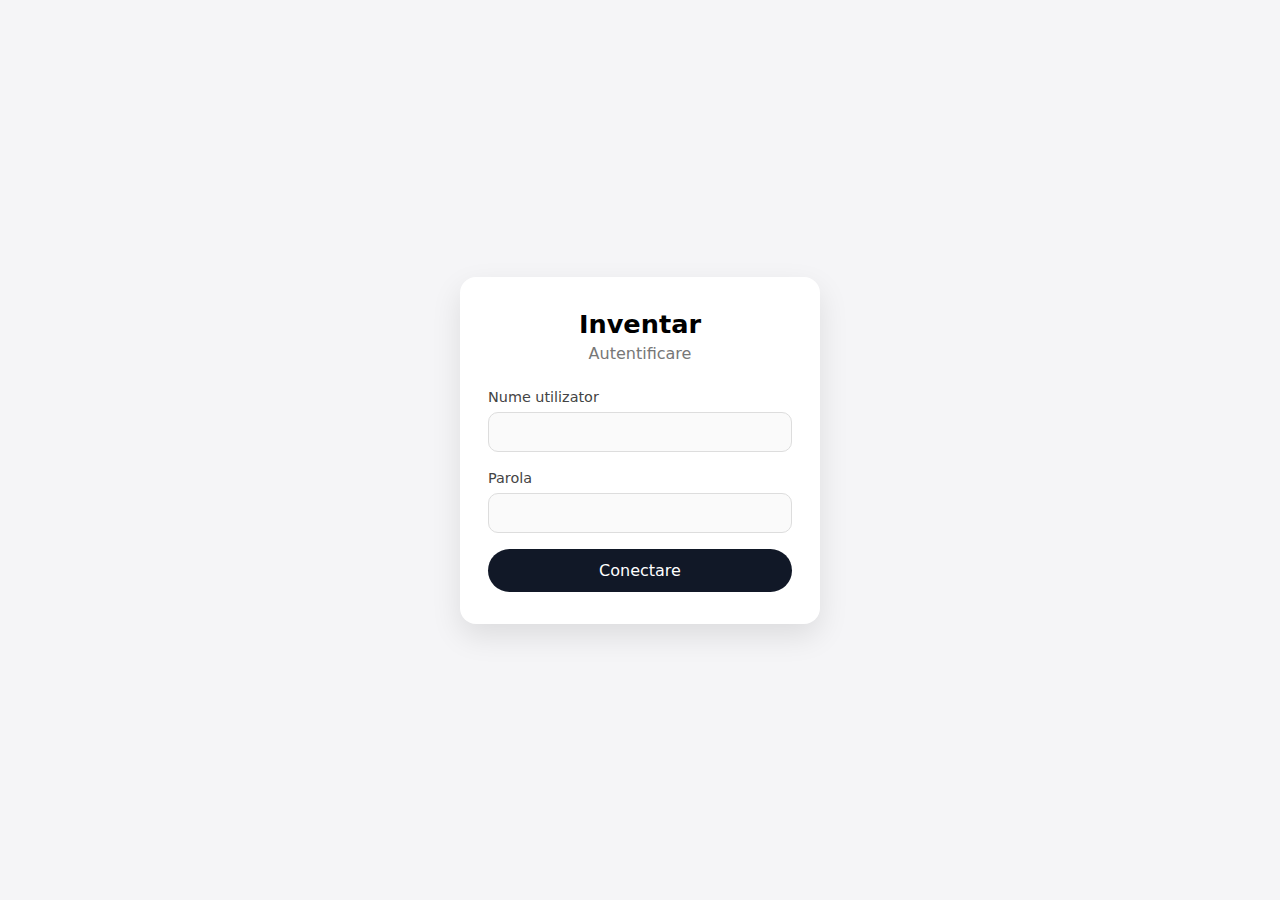
<file: index.html>
<!DOCTYPE html>
<html lang="ro">
<head>
    <meta charset="UTF-8">
    <meta name="viewport" content="width=device-width, initial-scale=1.0">
    <title>Login Inventar</title>
    <link rel="stylesheet" href="style.css">
</head>
<body>

<div class="login-container">
    <div class="login-header">
        <h1>Inventar</h1>
        <p>Autentificare</p>
    </div>

    <form id="loginForm">
        <div class="form-group">
            <label for="nume">Nume utilizator</label>
            <input type="text" id="nume" required>
        </div>

        <div class="form-group">
            <label for="parola">Parola</label>
            <input type="password" id="parola" required>
        </div>

        <button type="submit" class="btn-primary">Conectare</button>
        <div id="errorMsg" class="error-msg"></div>
    </form>
</div>

<script src="script.js"></script>
</body>
</html>
</file>
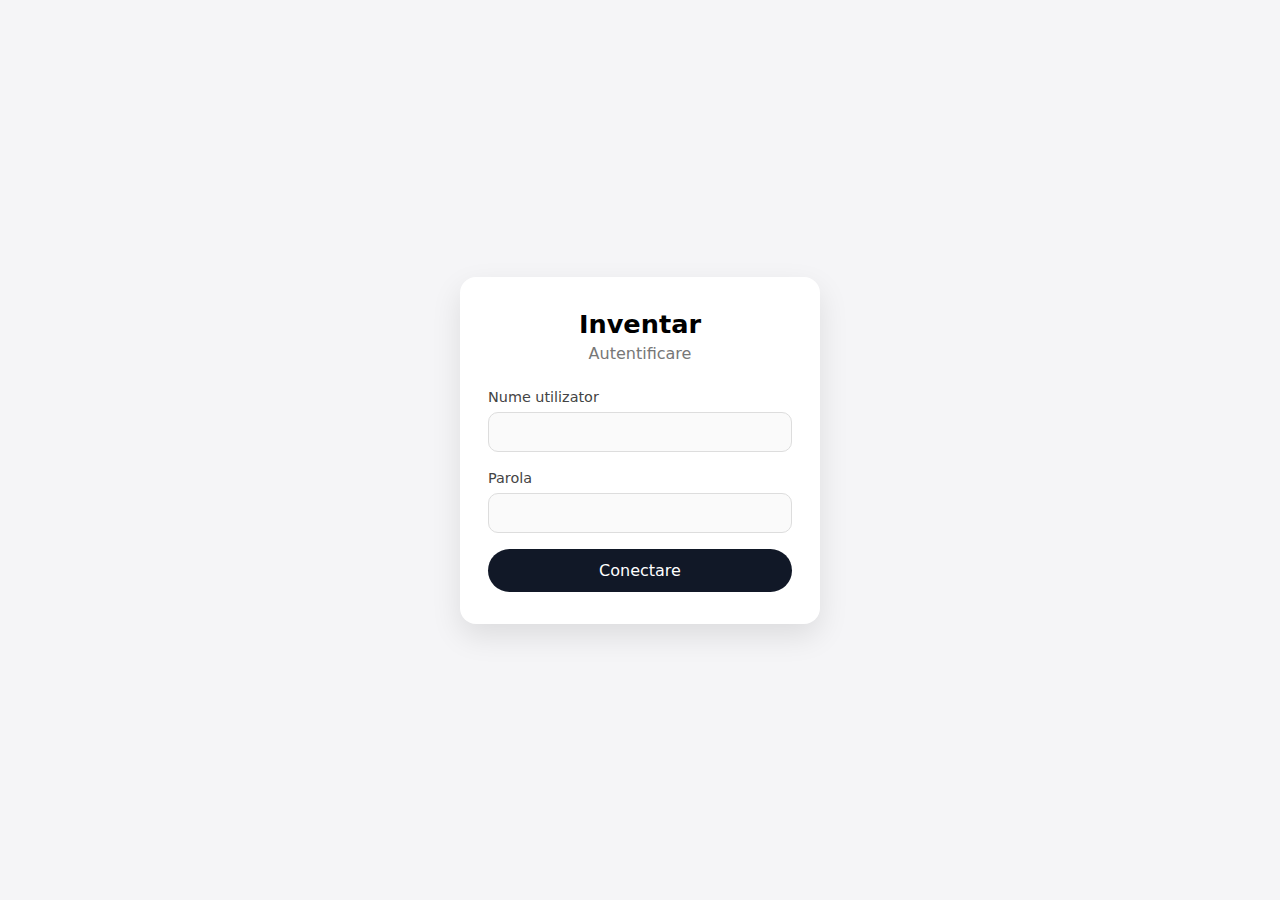
<file: dashboard_scanator.html>
<!DOCTYPE html>
<html lang="ro">
<head>
    <meta charset="UTF-8">
    <title>Scanator - Inventar</title>
    <meta name="viewport" content="width=device-width, initial-scale=1.0">
    <!-- CSS general (dacă ai deja) -->
    <link rel="stylesheet" href="style.css">
    <!-- CSS specific scanator -->
    <link rel="stylesheet" href="scanator/scanator.css">
</head>
<body>

<div class="dashboard">

    <header class="dashboard-header">
        <div>
            <h1 class="app-title">ReciSRL</h1>
            <p id="userDisplay" class="user-info"></p>
        </div>
        <div class="zona-chip" id="zonaStatus">Zona: neselectată</div>
    <button id="clearZoneBtn" class="btn-secondary small-btn" type="button">
    Ieși din zonă
</button>

    </header>

    <section class="card">
        <p className="info-line">
            Scanați o zonă (ex: <strong>--A001</strong>) apoi scanați produsele.
        </p>

        <!-- UN SINGUR INPUT -->
        <input
            type="text"
            id="scanInput"
            class="big-input"
            autocomplete="off"
            placeholder="Scanați zona sau produsul"
        >

        <div class="field-group">
            <label for="scanMode">Mod scanare</label>
            <select id="scanMode" class="select">
                <option value="individual">Individual (1 bucată)</option>
                <option value="multiplu">Multiplu (cod + cantitate)</option>
            </select>
        </div>
    </section>

    <section class="card">
        <div class="card-header">
            <h2 class="section-title">Istoric scanări</h2>
            <div class="field-group inline">
                <label for="viewMode">Mod afișare</label>
                <select id="viewMode" class="select small">
                    <option value="normal">Ordine scanare</option>
                    <option value="cumulat">Cumulat după cod</option>
                </select>
            </div>
        </div>

        <div class="table-wrapper">
            <table id="istoricTable">
                <thead>
                    <tr>
                        <th>Cod</th>
                        <th>Denumire</th>
                        <th>Cant.</th>
                    </tr>
                </thead>
                <tbody id="istoricBody">
                    <!-- Se completează automat prin JS -->
                </tbody>
            </table>
        </div>

        <div id="pagination" class="pagination">
            <button id="prevPage" class="btn-secondary" type="button">◀</button>
            <span id="pageInfo" class="page-info"></span>
            <button id="nextPage" class="btn-secondary" type="button">▶</button>
        </div>
    </section>

    <button id="logoutBtn" class="btn-primary logout-btn" type="button">
        Logout
    </button>
</div>

<script src="scanator/scanator.js"></script>
</body>
</html>
</file>
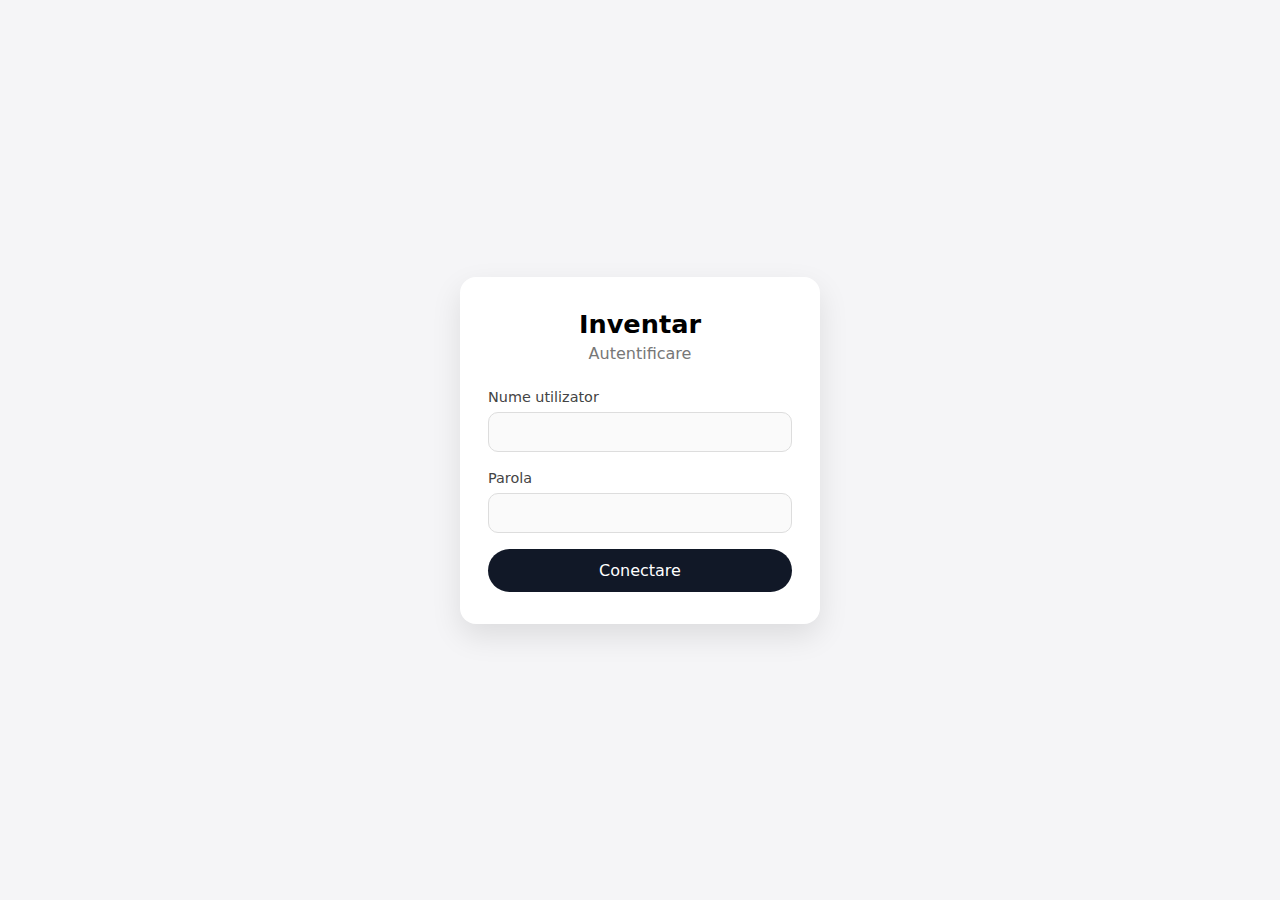
<file: dashboard_supervizor.html>
<!DOCTYPE html>
<html lang="ro">
<head>
    <meta charset="UTF-8">
    <link rel="stylesheet" href="style.css">
    <title>Dashboard Supervizor</title>
</head>
<body>

<div class="dashboard">
    <h2>Supervizor - Panou Administrare</h2>
    <p id="userDisplay"></p>

    <ul>
        <li>✔️ Rapoarte</li>
        <li>✔️ Vizualizare stocuri</li>
        <li>✔️ Export CSV / PDF</li>
        <li>✔️ Management utilizatori</li>
        <li>✔️ Istoric scanări</li>
    </ul>

    <button id="logoutBtn" class="btn-primary">Logout</button>
</div>

<script>
    const user = JSON.parse(localStorage.getItem("currentUser"));
    const token = localStorage.getItem("authToken");

    if (!token || !user || user.rol !== "supervizor") {
        window.location.href = "index.html";
    }

    document.getElementById("userDisplay").textContent = "Conectat ca: " + user.nume;

    document.getElementById("logoutBtn").onclick = () => {
        localStorage.clear();
        window.location.href = "index.html";
    };
</script>

</body>
</html>
</file>
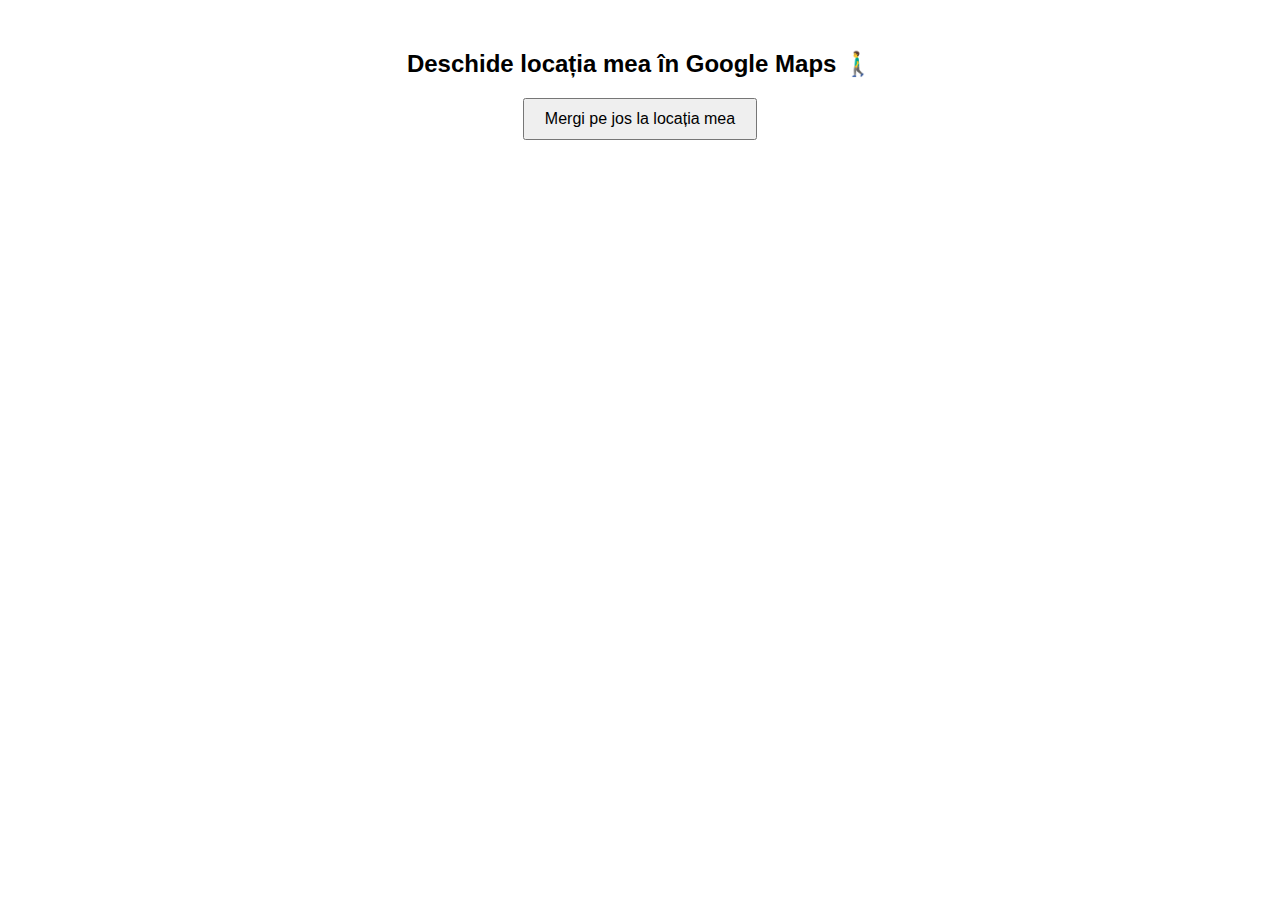
<file: test.html>
<!DOCTYPE html>
<html lang="ro">
<head>
  <meta charset="UTF-8">
  <meta name="viewport" content="width=device-width, initial-scale=1.0">
  <title>Deschide Google Maps</title>
</head>
<body style="font-family: sans-serif; text-align: center; margin-top: 50px;">

  <h2>Deschide locația mea în Google Maps 🚶‍♂️</h2>

  <button id="btnLocatie" style="padding: 10px 20px; font-size: 16px;">
    Mergi pe jos la locația mea
  </button>

  <script>
    const buton = document.getElementById('btnLocatie');

    buton.addEventListener('click', () => {
      if ('geolocation' in navigator) {
        navigator.geolocation.getCurrentPosition(
          (pozitie) => {
            const lat = pozitie.coords.latitude;
            const lon = pozitie.coords.longitude;
            console.log("Latitudine:", lat);
            console.log("Longitudine:", lon);

            // Deschide Google Maps cu direcții "walking" către acea locație
            const url = `https://www.google.com/maps/dir/?api=1&destination=${lat},${lon}&travelmode=walking`;
            window.location.href = url;
          },
          (eroare) => {
            console.error("Eroare la obținerea locației:", eroare.message);
            alert("Nu s-a putut obține locația: " + eroare.message);
          }
        );
      } else {
        alert("Geolocația nu este suportată în acest browser.");
      }
    });
  </script>

</body>
</html>
</file>
<file: style.css>
* {
    box-sizing: border-box;
    margin: 0;
    padding: 0;
    font-family: system-ui, sans-serif;
}

body {
    display: flex;
    justify-content: center;
    align-items: center;
    min-height: 100vh;
    background: #f5f5f7;
}

.login-container {
    width: 360px;
    background: #fff;
    padding: 32px 28px;
    border-radius: 16px;
    box-shadow: 0 12px 30px rgba(0,0,0,0.1);
}

.login-header {
    text-align: center;
    margin-bottom: 24px;
}

.login-header h1 {
    font-size: 1.6rem;
    margin-bottom: 5px;
}

.login-header p {
    color: #777;
}

.form-group {
    margin-bottom: 16px;
}

label {
    font-size: 0.9rem;
    color: #444;
}

input {
    width: 100%;
    padding: 10px;
    margin-top: 6px;
    border-radius: 10px;
    border: 1px solid #ddd;
    font-size: 0.95rem;
    background: #fafafa;
    transition: .2s;
}

input:focus {
    background: #fff;
    border-color: #3b82f6;
    outline: none;
    box-shadow: 0 0 0 3px rgba(59,130,246,.20);
}

.btn-primary {
    width: 100%;
    padding: 12px;
    border-radius: 999px;
    border: none;
    background: #111827;
    color: #fff;
    font-size: 1rem;
    cursor: pointer;
    transition: .2s;
}

.btn-primary:hover {
    background: #0b1120;
    transform: translateY(-2px);
}

.error-msg {
    margin-top: 10px;
    color: #b91c1c;
    font-size: .9rem;
    text-align: center;
    display: none;
}
</file>
<file: scanator/scanator.css>
/* Layout de bază */
body {
    margin: 0;
    padding: 0;
    font-family: system-ui, -apple-system, BlinkMacSystemFont, "Segoe UI", sans-serif;
    background: #0f172a; /* navy very dark */
    color: #0f172a;
}

.dashboard {
    min-height: 100vh;
    max-width: 600px;
    margin: 0 auto;
    padding: 16px;
    display: flex;
    flex-direction: column;
    gap: 16px;
}

/* Header */
.dashboard-header {
    display: flex;
    align-items: flex-start;
    justify-content: space-between;
    gap: 12px;
    color: #e5e7eb;
}

.app-title {
    font-size: 1.4rem;
    margin: 0 0 4px;
}

.user-info {
    margin: 0;
    font-size: 0.9rem;
    color: #9ca3af;
}

.zona-chip {
    padding: 6px 10px;
    border-radius: 999px;
    background: rgba(15, 23, 42, 0.8);
    border: 1px solid rgba(148, 163, 184, 0.6);
    font-size: 0.8rem;
    white-space: nowrap;
}

/* Carduri */
.card {
    background: #f9fafb;
    border-radius: 16px;
    padding: 16px 14px;
    box-shadow: 0 12px 30px rgba(15, 23, 42, 0.35);
}

.card-header {
    display: flex;
    align-items: center;
    justify-content: space-between;
    gap: 12px;
    margin-bottom: 10px;
}

.section-title {
    margin: 0;
    font-size: 1.1rem;
}

/* Info text */
.info-line {
    margin: 0 0 12px;
    color: #6b7280;
    font-size: 0.9rem;
}

/* Input mare pentru scanare */
.big-input {
    width: 100%;
    padding: 14px 12px;
    font-size: 1.2rem;
    border-radius: 12px;
    border: 1px solid #d1d5db;
    outline: none;
    text-align: center;
    background: #ffffff;
    transition: border-color 0.2s, box-shadow 0.2s, transform 0.07s;
}

.big-input:focus {
    border-color: #3b82f6;
    box-shadow: 0 0 0 3px rgba(59, 130, 246, 0.25);
    transform: translateY(-1px);
}

/* Form fields */
.field-group {
    margin-top: 14px;
    display: flex;
    flex-direction: column;
    gap: 6px;
    font-size: 0.9rem;
}

.field-group.inline {
    flex-direction: row;
    align-items: center;
    justify-content: flex-end;
}

.field-group.inline label {
    margin-right: 6px;
}

label {
    color: #4b5563;
    font-size: 0.85rem;
}

/* Select */
.select {
    padding: 8px 10px;
    border-radius: 999px;
    border: 1px solid #d1d5db;
    background: #ffffff;
    font-size: 0.9rem;
    outline: none;
}

.select.small {
    padding: 6px 10px;
    font-size: 0.8rem;
}

/* Tabel */
.table-wrapper {
    width: 100%;
    margin-top: 10px;
    overflow-x: auto;
}

#istoricTable {
    width: 100%;
    border-collapse: collapse;
    font-size: 0.85rem;
}

#istoricTable thead {
    background: #111827;
    color: #e5e7eb;
}

#istoricTable th,
#istoricTable td {
    padding: 8px 6px;
    text-align: left;
    border-bottom: 1px solid #e5e7eb;
}

#istoricTable tbody tr:nth-child(even) {
    background: #f3f4f6;
}

#istoricTable tbody tr:hover {
    background: #e5e7eb;
}

/* Pagination */
.pagination {
    margin-top: 10px;
    display: flex;
    justify-content: center;
    align-items: center;
    gap: 8px;
}

.page-info {
    font-size: 0.85rem;
    color: #4b5563;
}

/* Buttons */
.btn-primary,
.btn-secondary {
    border: none;
    cursor: pointer;
    border-radius: 999px;
    padding: 8px 16px;
    font-size: 0.9rem;
    font-weight: 500;
    transition: background 0.15s, transform 0.07s, box-shadow 0.15s;
}

.btn-primary {
    background: #3b82f6;
    color: #f9fafb;
    box-shadow: 0 10px 25px rgba(37, 99, 235, 0.35);
}

.btn-primary:hover {
    background: #2563eb;
    transform: translateY(-1px);
}

.btn-secondary {
    background: #e5e7eb;
    color: #111827;
    padding-inline: 12px;
}

.btn-secondary:hover {
    background: #d1d5db;
    transform: translateY(-1px);
}

.logout-btn {
    margin-top: auto;
    align-self: center;
    width: 100%;
    max-width: 260px;
}

/* Responsive */
@media (min-width: 768px) {
    .dashboard {
        padding: 24px;
        max-width: 800px;
    }

    .app-title {
        font-size: 1.6rem;
    }

    #istoricTable th,
    #istoricTable td {
        padding: 8px 10px;
    }
}


.small-btn {
    font-size: 0.75rem;
    padding: 6px 12px;
    margin-top: 4px;
    background: #f3f4f6;
    color: #111827;
    border-radius: 999px;
    border: 1px solid #d1d5db;
    transition: background 0.15s;
}

.small-btn:hover {
    background: #e5e7eb;
    transform: translateY(-1px);
}


.qty-cell {
    font-feature-settings: "tnum";
    font-variant-numeric: tabular-nums;
    text-align: left;
    padding-right: 6px;
    white-space: nowrap;
}


#istoricTable {
    font-variant-numeric: tabular-nums;
    font-feature-settings: "tnum";
}
</file>
